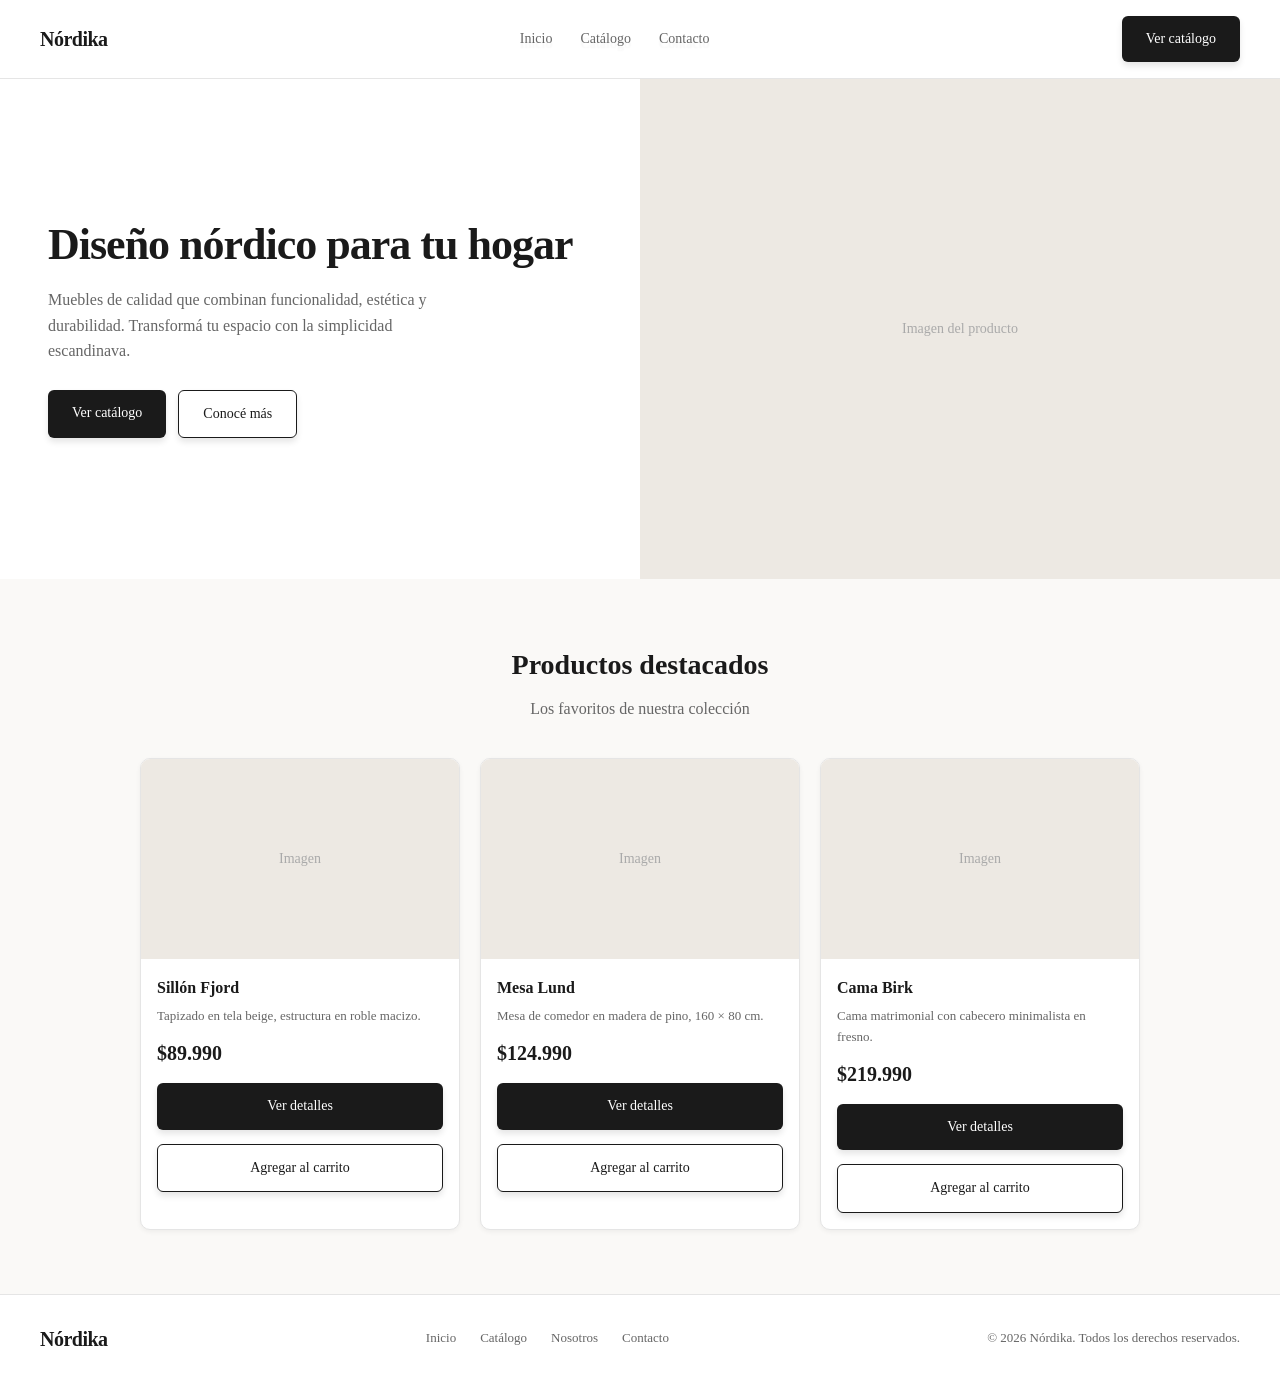
<file: index.html>
<!DOCTYPE html>
<html lang="es">
<head>
  <meta charset="UTF-8">
  <meta name="viewport" content="width=device-width, initial-scale=1.0">
  <title>Nórdika</title>
  <link rel="stylesheet" href="style.css">
</head>
<body>

<header>
  <nav class="navbar">
    <span class="logo">Nórdika</span>
    <ul class="nav-links">
      <li><a href="#inicio">Inicio</a></li>
      <li><a href="#productos">Catálogo</a></li>
      <li><a href="#contacto">Contacto</a></li>
    </ul>
    <a href="#productos" class="btn">Ver catálogo</a>
    <button class="hamburger" onclick="document.getElementById('mobile-menu').classList.toggle('open')">☰</button>
  </nav>
  <div class="mobile-menu" id="mobile-menu">
    <a href="#inicio">Inicio</a>
    <a href="#productos">Catálogo</a>
    <a href="#contacto">Contacto</a>
  </div>
</header>

<section class="hero" id="inicio">
  <div class="hero-text">
    <h1>Diseño nórdico para tu hogar</h1>
    <p>Muebles de calidad que combinan funcionalidad, estética y durabilidad. Transformá tu espacio con la simplicidad escandinava.</p>
    <div class="hero-buttons">
      <a href="#productos" class="btn">Ver catálogo</a>
      <a href="#nosotros" class="btn btn-secondary">Conocé más</a>
    </div>
  </div>
  <div class="hero-image">
    <p>Imagen del producto</p>
  </div>
</section>

<section class="products" id="productos">
  <h2>Productos destacados</h2>
  <p class="section-subtitle">Los favoritos de nuestra colección</p>
  <div class="products-grid">

    <div class="card">
      <div class="card-image">Imagen</div>
      <div class="card-body">
        <h3>Sillón Fjord</h3>
        <p>Tapizado en tela beige, estructura en roble macizo.</p>
        <span class="price">$89.990</span>
        <a href="producto.html?id=sillon-fjord" class="btn btn-full" style="margin-bottom:8px;">Ver detalles</a>
        <a href="#contacto" class="btn btn-full btn-secondary">Agregar al carrito</a>
      </div>
    </div>

    <div class="card">
      <div class="card-image">Imagen</div>
      <div class="card-body">
        <h3>Mesa Lund</h3>
        <p>Mesa de comedor en madera de pino, 160 × 80 cm.</p>
        <span class="price">$124.990</span>
        <a href="producto.html?id=mesa-lund" class="btn btn-full" style="margin-bottom:8px;">Ver detalles</a>
        <a href="#contacto" class="btn btn-full btn-secondary">Agregar al carrito</a>
      </div>
    </div>

    <div class="card">
      <div class="card-image">Imagen</div>
      <div class="card-body">
        <h3>Cama Birk</h3>
        <p>Cama matrimonial con cabecero minimalista en fresno.</p>
        <span class="price">$219.990</span>
        <a href="producto.html?id=cama-birk" class="btn btn-full" style="margin-bottom:8px;">Ver detalles</a>
        <a href="#contacto" class="btn btn-full btn-secondary">Agregar al carrito</a>
      </div>
    </div>

  </div>
</section>

<footer id="contacto">
  <span class="logo">Nórdika</span>
  <ul class="footer-links">
    <li><a href="#inicio">Inicio</a></li>
    <li><a href="#productos">Catálogo</a></li>
    <li><a href="#nosotros">Nosotros</a></li>
    <li><a href="#contacto">Contacto</a></li>
  </ul>
  <p>© 2026 Nórdika. Todos los derechos reservados.</p>
</footer>

</body>
</html>
</file>
<file: style.css>
* {
  margin: 0;
  padding: 0;
  box-sizing: border-box;
}

body {
  font-family: Georgia, serif;
  background: #faf9f7;
  color: #1a1a1a;
  line-height: 1.6;
}

a {
  text-decoration: none;
  color: inherit;
}

.btn {
  display: inline-block;
  padding: 12px 24px;
  background: #1a1a1a;
  color: #fff;
  border: none;
  border-radius: 6px;
  font-size: 14px;
  cursor: pointer;
  box-shadow: 0 4px 6px rgba(0, 0, 0, 0.1);
}

.btn:hover {
  background: #333;
  transition: background 0.3s ease;
}

.btn-secondary {
  background: transparent;
  color: #1a1a1a;
  border: 1.5px solid #1a1a1a;
}

.btn-secondary:hover {
  background: #1a1a1a;
  color: #fff;
}

.btn-full {
  display: block;
  text-align: center;
  margin-top: 14px;
}

.navbar {
  display: flex;
  align-items: center;
  justify-content: space-between;
  padding: 16px 40px;
  background: #fff;
  border-bottom: 1px solid #e5e5e5;
  position: sticky;
  top: 0;
  z-index: 100;
}

.logo {
  font-size: 20px;
  font-weight: bold;
  letter-spacing: -0.5px;
}

.nav-links {
  display: flex;
  list-style: none;
  gap: 28px;
  font-size: 14px;
  color: #666;
  text-shadow: 0 5px 2px rgba(0, 0, 0, 0.05);
}

.nav-links a:hover {
  color: #1a1a1a;
}

.hamburger {
  display: none;
  background: none;
  border: none;
  font-size: 22px;
  cursor: pointer;
}

.mobile-menu {
  display: none;
  flex-direction: column;
  background: #fff;
  border-bottom: 1px solid #e5e5e5;
}

.mobile-menu a {
  padding: 14px 24px;
  font-size: 15px;
  color: #666;
  border-bottom: 1px solid #f0f0f0;
}

.mobile-menu.open {
  display: flex;
}

.hero {
  display: grid;
  grid-template-columns: 1fr 1fr;
  min-height: 500px;
}

.hero-text {
  padding: 64px 48px;
  background: #fff;
  display: flex;
  flex-direction: column;
  justify-content: center;
  gap: 18px;
}

.hero-text h1 {
  font-size: 44px;
  line-height: 1.1;
  letter-spacing: -1px;
}

.hero-text p {
  font-size: 16px;
  color: #666;
  max-width: 400px;
}

.hero-buttons {
  display: flex;
  gap: 12px;
  flex-wrap: wrap;
  margin-top: 8px;
}

.hero-image {
  background: #ede9e3;
  display: flex;
  align-items: center;
  justify-content: center;
  color: #aaa;
  font-size: 14px;
}

/* PRODUCTOS */
.products {
  padding: 64px 40px;
  text-align: center;
}

.products h2 {
  font-size: 28px;
  margin-bottom: 8px;
}

.section-subtitle {
  color: #666;
  margin-bottom: 36px;
}

.products-grid {
  display: grid;
  grid-template-columns: repeat(3, 1fr);
  gap: 20px;
  max-width: 1000px;
  margin: 0 auto;
  text-align: left;
}

.card {
  background: #fff;
  border: 1px solid #e5e5e5;
  border-radius: 10px;
  overflow: hidden;
  box-shadow: 0 2px 5px rgba(0, 0, 0, 0.05);
}

.card-image {
  height: 200px;
  background: #ede9e3;
  display: flex;
  align-items: center;
  justify-content: center;
  color: #aaa;
  font-size: 14px;
}

.card-body {
  padding: 16px;
}

.card-body h3 {
  font-size: 16px;
  margin-bottom: 6px;
}

.card-body p {
  font-size: 13px;
  color: #666;
}

.price {
  display: block;
  font-size: 20px;
  font-weight: bold;
  margin-top: 10px;
}

footer {
  background: #fff;
  border-top: 1px solid #e5e5e5;
  padding: 28px 40px;
  display: flex;
  align-items: center;
  justify-content: space-between;
  flex-wrap: wrap;
  gap: 16px;
}

.footer-links {
  display: flex;
  list-style: none;
  gap: 24px;
  font-size: 13px;
  color: #666;
}

.footer-links a:hover {
  color: #1a1a1a;
}

footer p {
  font-size: 13px;
  color: #666;
}

@media (max-width: 768px) {
  .nav-links,
  .navbar .btn {
    display: none;
  }

  .hamburger {
    display: block;
  }

  .hero {
    grid-template-columns: 1fr;
  }

  .hero-text {
    padding: 40px 24px;
  }

  .hero-text h1 {
    font-size: 30px;
  }

  .hero-image {
    height: 220px;
  }

  .products {
    padding: 40px 20px;
  }

  .products-grid {
    grid-template-columns: 1fr;
  }

  footer {
    flex-direction: column;
    align-items: flex-start;
    padding: 24px 20px;
  }
}
</file>
